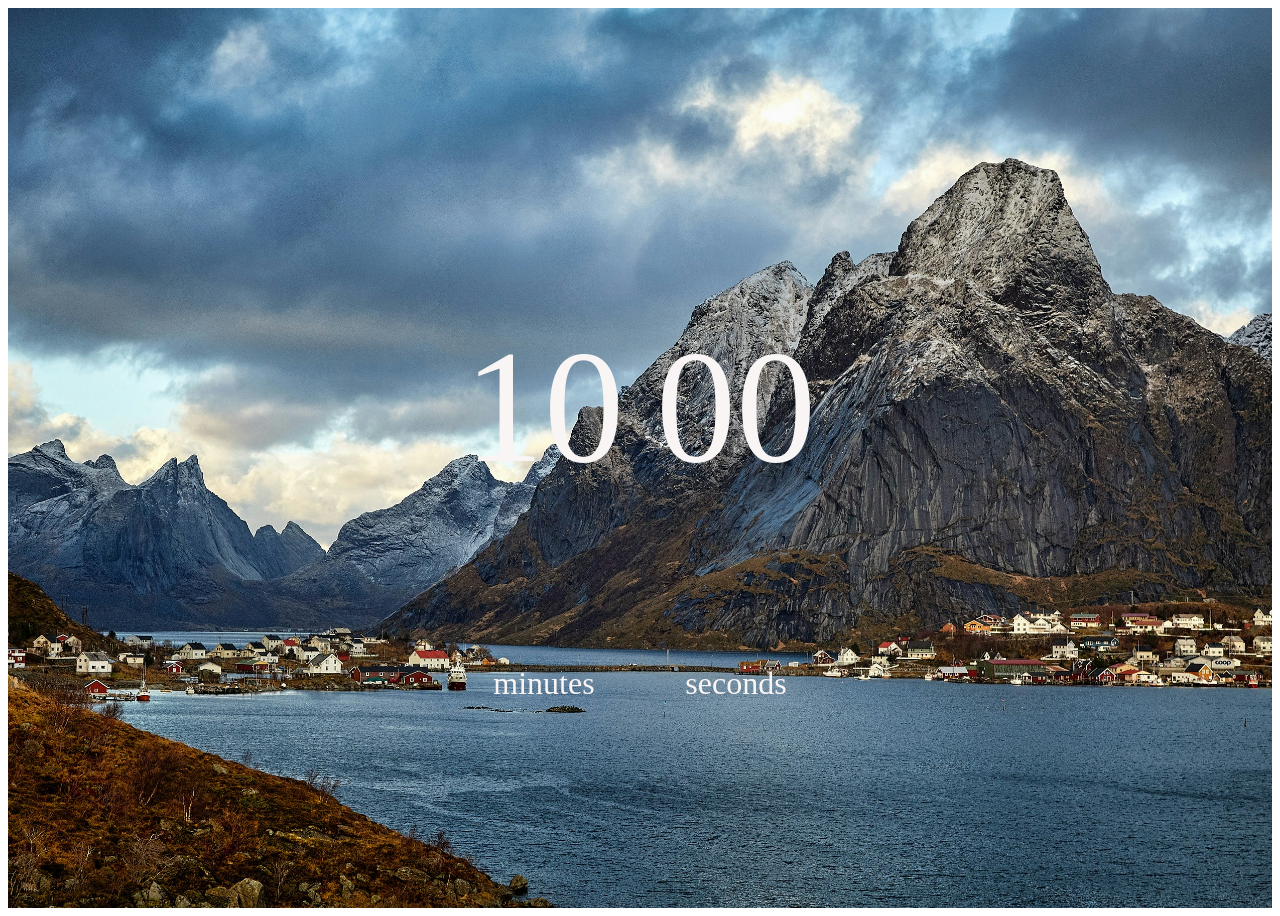
<file: 10minute.html>
<!DOCTYPE html>
<html lang="en">
<head>
    <meta charset="UTF-8">
    <meta name="viewport" content="width=device-width, initial-scale=1.0">
    <title>10 Minutes Meditation</title>
    <link rel="stylesheet" href="10minute.css">
</head>
<body>
    <audio id="meditation-audio" loop autoplay>
        <source src="10minute.mp3" type="audio/mpeg">
    </audio>
    <div class="timebox">
        <div class="time"> 
            <h2 id="minutes">10</h2>
            <p>minutes</p>
        </div>
        <div class="time"> 
            <h2 id="seconds">00</h2>
            <p>seconds</p>
        </div>
    </div>
    <script src="10minute.js"></script>
</body>
</html>
</file>
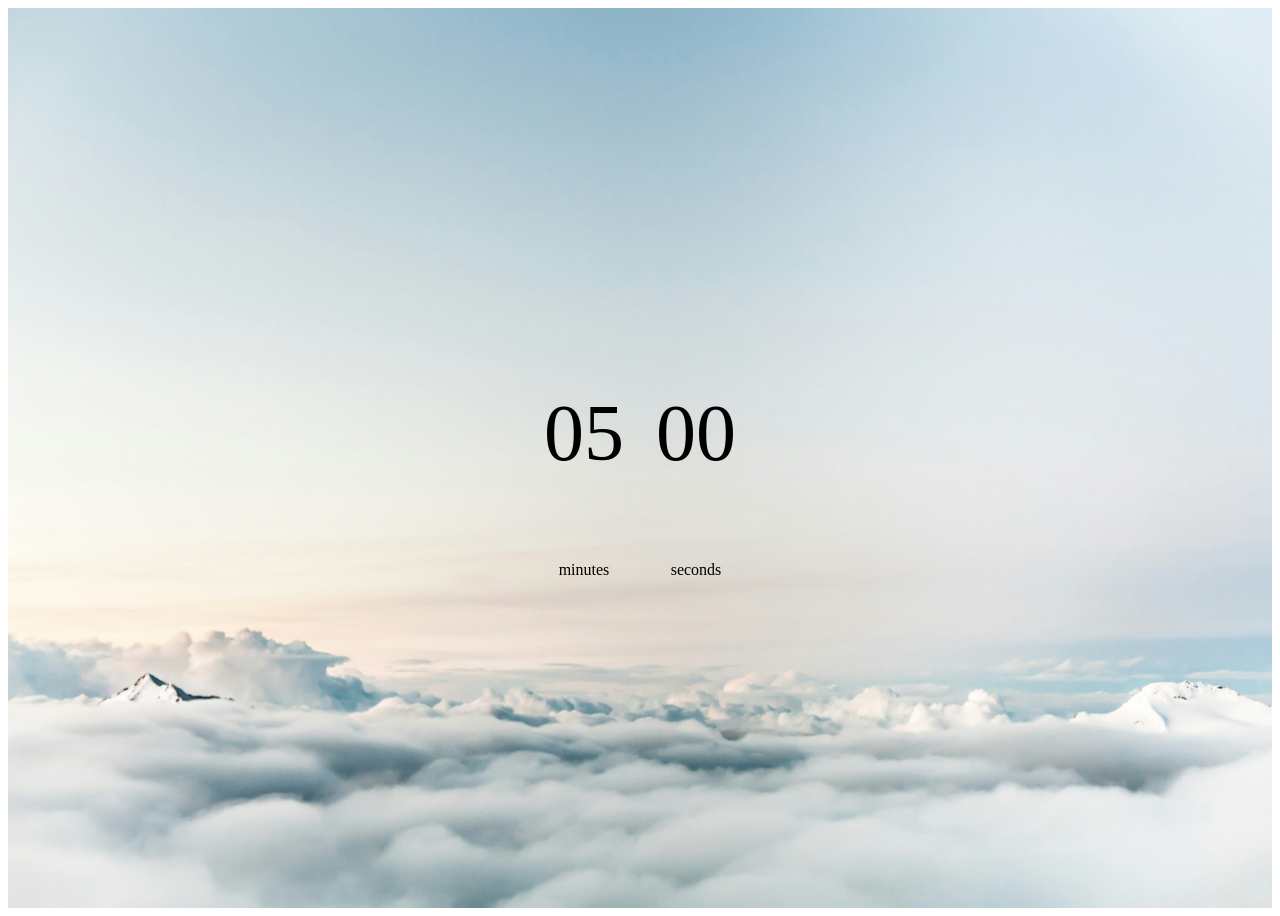
<file: 5min.html>
<!DOCTYPE html>
<html lang="en">
<head>
    <meta charset="UTF-8">
    <meta name="viewport" content="width=device-width, initial-scale=1.0">
    <title>5 Minutes Meditation</title>
    <link rel="stylesheet" href="5min.css">
</head>
<body>
    <audio id="meditation-audio" loop autoplay>
        <source src="5minute.mp3" type="audio/mpeg">
    </audio>
    <div class="timebox">
        <div class="time"> 
            <h2 id="minutes">05:</h2>
            <p>minutes</p>
        </div>
        <div class="time"> 
            <h2 id="seconds">00</h2>
            <p>seconds</p>
        </div>
    </div>
    <script src="5min.js"></script>
</body>
</html>
</file>
<file: 10minute.css>
.timebox{
    height:100vh;
    background-image: url(10minute.jpg);
    background-size: cover;
    background-position: center;
    display: flex;
    flex-direction: row;
    align-items: center;
    justify-content: center;
    color: rgb(249, 245, 245);
    gap: 2rem;
}
.time{
    text-align: center;
    display: flex;
    flex-direction: column;
}

.time h2{
    font-size: 10rem;
    font-weight: 150;
}

.time p{
    font-size: 02rem;
    font-weight: 100;
}
</file>
<file: 5min.css>
.timebox{
    height:100vh;
    background-image: url(5min.jpg);
    background-size: cover;
    background-position: center;
    display: flex;
    flex-direction: row;
    align-items: center;
    justify-content: center;
    color: black;
    gap: 2rem;
}
.time{
    text-align: center;
    display: flex;
    flex-direction: column;
}

.time h2{
    font-size: 5rem;
    font-weight: 150;
}
</file>
